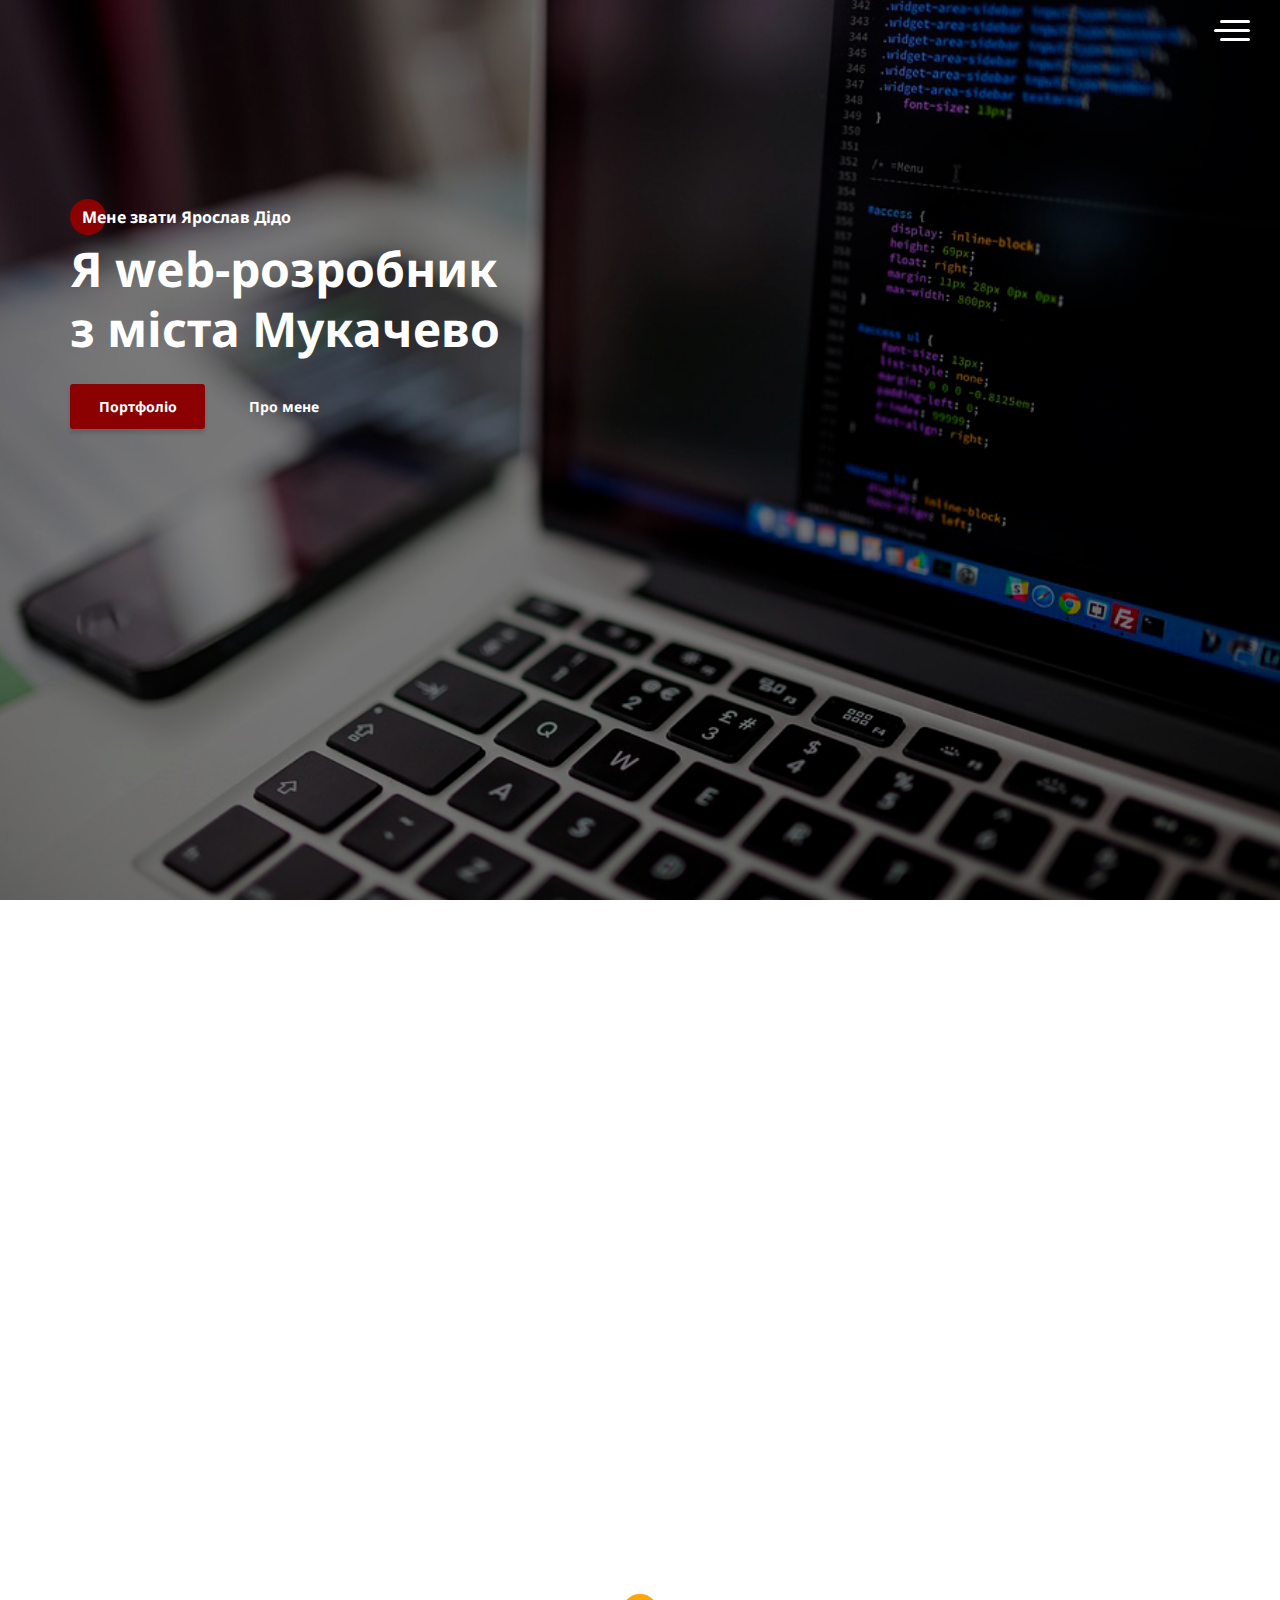
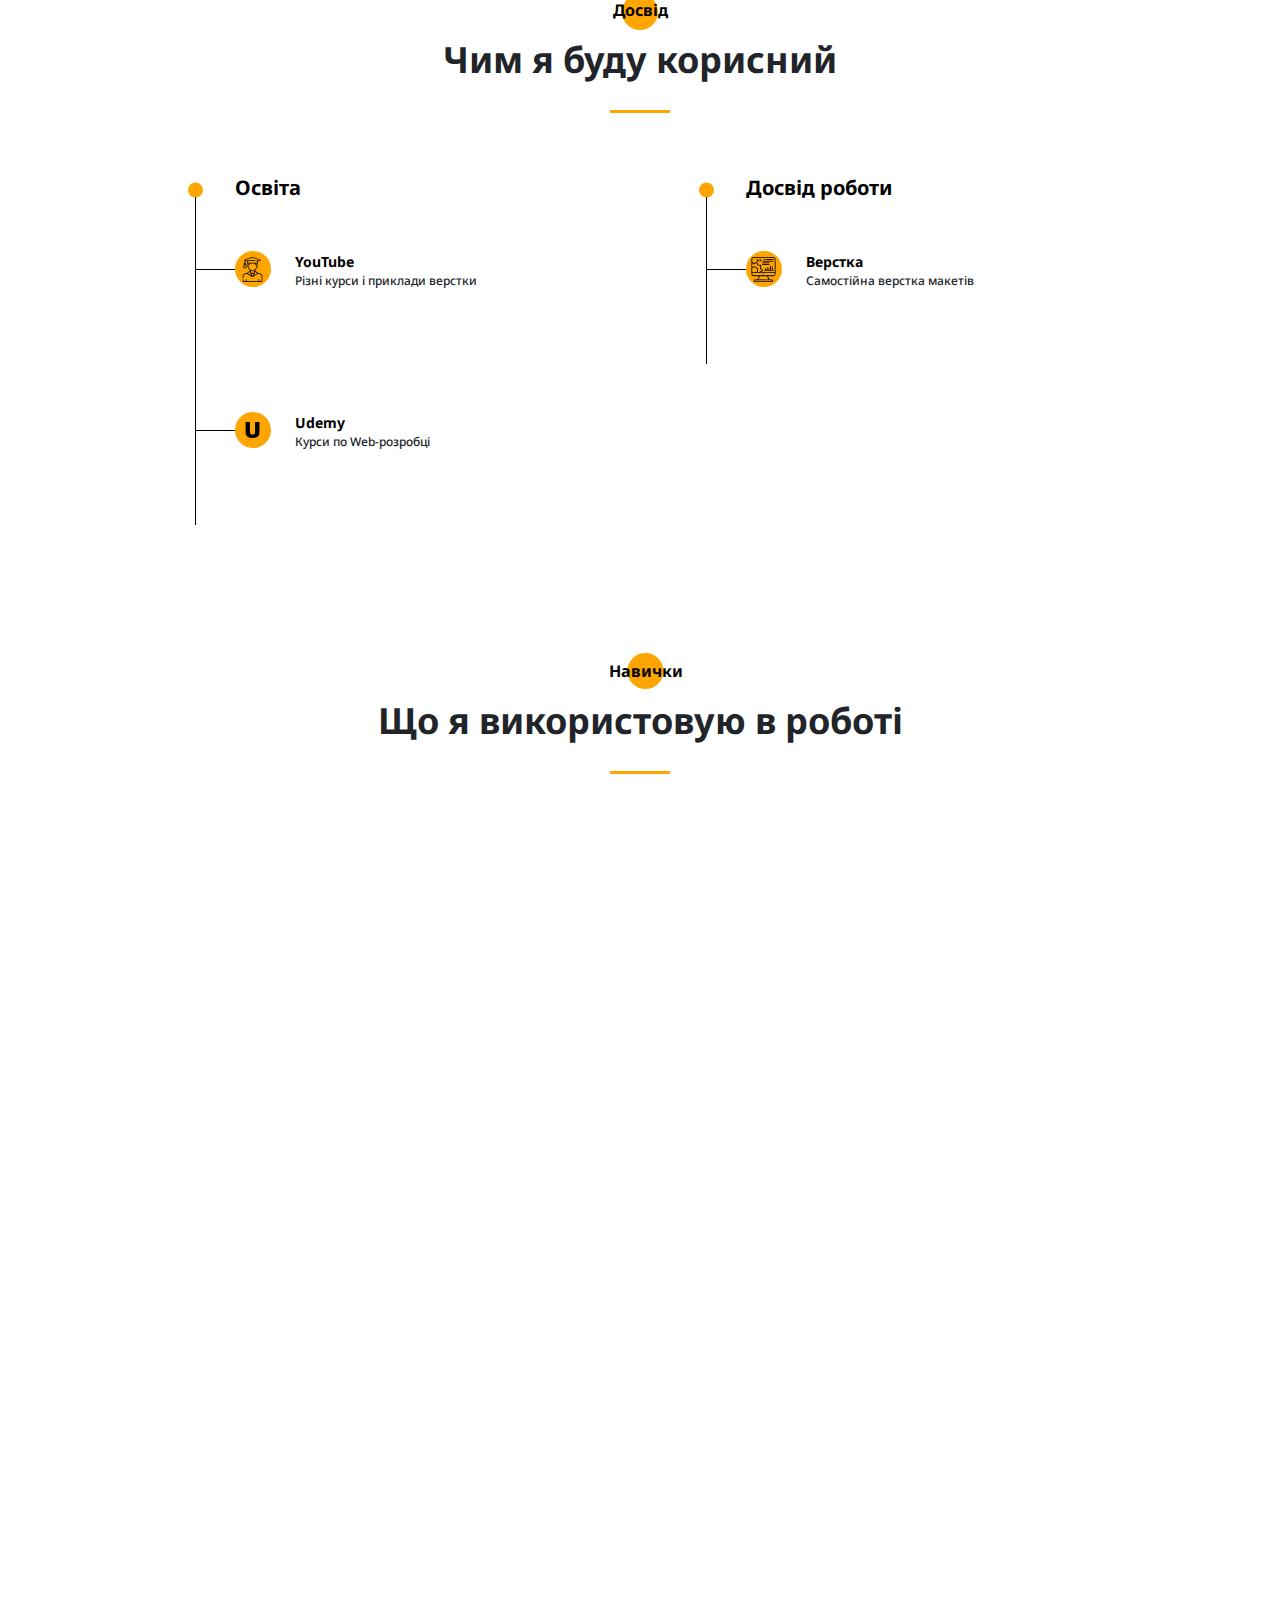
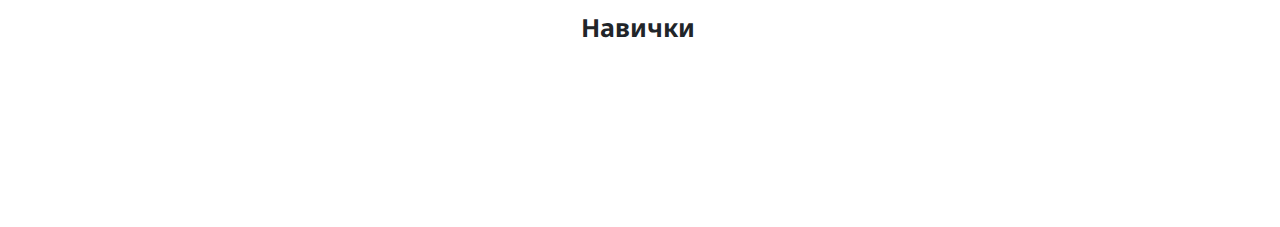
<file: index.html>
<!DOCTYPE html><html lang="ua"><head><meta charset="UTF-8"><meta name="viewport" content="width=device-width,initial-scale=1"><meta http-equiv="X-UA-Compatible" content="ie=edge"><title>Portfolio</title><link rel="stylesheet" href="css/style.min.css"></head><body><aside class="sidepanel"><a href="https://www.instagram.com/yarick_did/" target="_blank" class="sidepanel__link"><img src="icons/top/inst.svg" alt="instagram"> </a><a href="https://github.com/yaroslav-dido" target="_blank" class="sidepanel__link"><img src="icons/top/github.svg" alt="github"></a><div class="sidepanel__divider"></div><div class="sidepanel__text"><span>Соціальні мережі</span></div></aside><div class="menu"><div class="menu__block"><img src="icons/top/close-menu.svg" alt="close" class="menu__block-close"><nav class="nav"><ul class="menu__list"><li class="menu__item"><a href="#about" class="menu__link">Про мене</a></li><li class="menu__item"><a href="#resume" class="menu__link">Мій досвід</a></li><li class="menu__item"><a href="#" class="menu__link">Мої навички</a></li><li class="menu__item"><a href="#" class="menu__link">Мої роботи</a></li><li class="menu__item"><a href="#" class="menu__link">Прайс-лист</a></li><li class="menu__item"><a href="#" class="menu__link">Контакти</a></li></ul></nav><div class="menu__socials"><a href="https://github.com/yaroslav-dido"><img src="icons/top/github-menu.svg" alt="github"></a><a href="https://www.instagram.com/yarick_did/"><img src="icons/top/inst-menu.svg" alt="instagram"></a></div></div><div class="menu__overlay"></div></div><section class="promo"><div class="hamburger"><span class="hamburger-line"></span> <span class="long"></span> <span class="hamburger-line"></span></div><div class="container"><div class="title title__fz16">Мене звати Ярослав Дідо</div><h1 class="title title_fz48 promo__title">Я web-розробник<br>з міста Мукачево</h1><div class="promo__btns"><a href="#portfolio" class="promo__link btn">Портфоліо</a> <a href="#" class="promo__link">Про мене</a></div></div></section><section id="about" class="about"><div class="container need-styles"><div class="about__wrapper"><img src="img/my-pictures/first-picture.jpg" alt="my-photo" class="about__photo animate__animated animate__fadeInUp wow" data-wow-duration="1s" data-wow-delay="0.4s"><div class="about__descr animate__animated animate__fadeInUp wow" data-wow-duration="1s" data-wow-delay="0.7s"><h2 class="title title__fz16 about__subt">Про мене</h2><div class="title title_fz36 about__title">Мене звати Ярослав</div><div class="divider"></div><p class="about__more">Мені 13 років, народився я в місті Мукачево, зараз проживаю тут. В 13 років я почав захоплюватися IT, і, вирішив почати вчитися на веб-розработчика. Я купляв багато курсів, багато вчився, і зараз вмію верстати сайти. Я знаю поки-що тільки HTML & CSS, але скоро почну вивчати java script & redux. Я багато практикуюся, і вже дуже хочу почати заробляти на цьому гроші.</p></div><div class="about__skill animate__animated animate__fadeInUp wow" data-wow-duration="1s" data-wow-delay="0.9s"><div class="icon_round"><img src="icons/about-me/laptop.svg" alt="laptop" class="icon"></div><div><div class="title title_fz14">Web-розробка</div><div class="about__skill-text">Веб-розробка є процесом програмування веб-проектів і додатків. Це дизайн та верстання сторінок, робота з клієнтською та серверною частиною, конфігурація серверів.</div></div></div></div></div></section><section id="resume" class="resume"><div class="container"><h2 class="title title__fz16 resume__title">Досвід</h2><div class="title title_fz36 resume__subtitle">Чим я буду корисний</div><div class="divider"></div><div class="resume__wrapper"><div><div class="resume__column"><h3 class="title title_fz20 resume__column-title">Освіта</h3><ul><li><div class="resume__item"><div class="resume__item-head"><div class="resume__item-icon"><img src="icons/skills/University.svg" alt="courses" class="icon"></div><h4 class="title title_fz14">YouTube</h4><div class="resume__item-where">Різні курси і приклади верстки</div></div><div class="resume__item-body animate__animated animate__fadeInUp wow" data-wow-duration="1s" data-wow-delay="0.2s">Я дивився і дивлюся багато різних прикладів верстки й фіч, за допомогою яких, можу застосувати багато способів верстки.</div></div></li></ul></div><div class="resume__column"><ul><li><div class="resume__item"><div class="resume__item-head"><div class="resume__item-icon"><img src="icons/skills/udemy.png" alt="udemy" class="icon udemy"></div><h4 class="title title_fz14">Udemy</h4><div class="resume__item-where">Курси по Web-розробці</div></div><div class="resume__item-body animate__animated animate__fadeInUp wow" data-wow-duration="1s" data-wow-delay="0.6s">Я пройшов курс який називається <span>“Веб-розробка з нуля до результату”.</span> Та зараз прохожу курс по <span>java script & redux.</span></div></div></li></ul></div></div><div class="resume__column"><h3 class="title title_fz20 resume__column-title">Досвід роботи</h3><ul><li><div class="resume__item"><div class="resume__item-head"><div class="resume__item-icon"><img src="icons/skills/Developer.svg" alt="courses" class="icon"></div><div><h4 class="title title_fz14">Верстка</h4><div class="resume__item-where">Самостійна верстка макетів</div></div></div><div class="resume__item-body animate__animated animate__fadeInUp wow" data-wow-duration="1s" data-wow-delay="0.4s">Я верстав самостійно декілька робіт які показані ниже. В них я використовував й <span>java script.</span></div></div></li></ul></div></div></div></section><section class="skills"><div class="container"><h2 class="title title__fz16 skills__title">Навички</h2><div class="title title_fz36 skills__subtitle">Що я використовую в роботі</div><div class="divider"></div><div class="skills__wrapper"><div class="skills__wrapper-item animate__animated animate__fadeInUp wow" data-wow-duration="1s" data-wow-delay="0.2s"><img src="icons/skills-lang/html5.svg" alt="html5"><div class="skills-name">HTML5</div><div class="skills-about">Саме він створює каркас вашого сайту або програми, а п'ята версія дозволить мені створювати більш SEO-оптимізовану структуру вашого продукту</div></div><div class="skills__wrapper-item animate__animated animate__fadeInUp wow" data-wow-duration="1s" data-wow-delay="0.3s"><img src="icons/skills-lang/css3.svg" alt="css3"><div class="skills-name">CSS3</div><div class="skills-about">Ця мова стилів дозволяє мені створювати абсолютно будь-який зовнішній вигляд вашого сайту або програми. Все обмежується лише вашою фантазією!</div></div><div class="skills__wrapper-item animate__animated animate__fadeInUp wow" data-wow-duration="1s" data-wow-delay="0.4s"><img src="icons/skills-lang/JS.svg" alt="js"><div class="skills-name">Java Script</div><div class="skills-about">Ця мова програмування дозволяє оживити все, що завгодно: слайдери, вікна, підказки, вкладки отримання даних від сервера та багато іншого</div></div><div class="skills__wrapper-item animate__animated animate__fadeInUp wow" data-wow-duration="1s" data-wow-delay="0.5s"><img src="icons/skills-lang/Jquery.svg" alt="jquery" class="jquery"><div class="skills-name jquery-name">Jquery</div><div class="skills-about">Бібліотека Jquery дозволить прискорити розробку. Без необхідності інтегрувати в проект ми її не будемо, але звичка робот з нею присутня</div></div><div class="skills__wrapper-item animate__animated animate__fadeInUp wow" data-wow-duration="1s" data-wow-delay="0.6s"><img src="icons/skills-lang/React.svg" alt="react"><div class="skills-name">React</div><div class="skills-about">Ця бібліотека дозволяє створювати web-додатки. Ми можемо створити максимально інтерактивний продукт саме під ваші цілі</div></div><div class="skills__wrapper-item animate__animated animate__fadeInUp wow" data-wow-duration="1s" data-wow-delay="0.7s"><img src="icons/skills-lang/Node.js.svg" alt="node.js"><div class="skills-name">Node.js</div><div class="skills-about">Ця платформа дозволяє створювати бекенд для вашого продукту - "мізки", які виконуватимуть дії, які користувач не бачить</div></div></div></div></section><section class="scales"><div class="container"><div class="scales_wrapper"><div><div class="scales_item animate__animated animate__fadeInUp wow" data-wow-duration="1s" data-wow-delay="0.2s"><div class="scales_item-head"><div class="title title_fz14 scales_item-title">Розробка сайтів</div><div class="procents">100%</div></div><div class="scales_scale"><div></div></div></div><div class="scales_item scales_item-mt30 animate__animated animate__fadeInUp wow" data-wow-duration="1s" data-wow-delay="0.5s"><div class="scales_item-head"><div class="title title_fz14 scales_item-title">Креативність</div><div class="procents">75%</div></div><div class="scales_scale"><div></div></div></div></div><h1 class="title title_fz25">Навички</h1><div><div class="scales_item animate__animated animate__fadeInUp wow" data-wow-duration="1s" data-wow-delay="0.8s"><div class="scales_item-head"><div class="title title_fz14 scales_item-title">Робота з данними</div><div class="procents">90%</div></div><div class="scales_scale"><div></div></div></div><div class="scales_item scales_item-mt30 animate__animated animate__fadeInUp wow" data-wow-duration="1s" data-wow-delay="1s"><div class="scales_item-head"><div class="title title_fz14 scales_item-title">Soft skills</div><div class="procents">95%</div></div><div class="scales_scale"><div></div></div></div></div></div></div></section><!-- <section id="portfolio" class="portfolio">
    <div class="container">
        <h2 class="title title__fz16 portfolio__title">Портфоліо</h2>
        <div class="title title_fz36 portfolio__subtitle">
            Мої роботи
        </div>
        <div class="divider"></div>
        <div class="portfolio_wrapper">
            <a href="#" class="portfolio__item">
                <img src="img/my-projects/ubers.jpg" alt="uber">
            </a>
            <a href="#" class="portfolio__item">
                <img src="img/my-projects/pulse.jpg" alt="pulse">
            </a>
            <a href="#" class="portfolio__item ">
                <img src="img/my-projects/bread.jpg" alt="bread" >
            </a>
            <a href="#" class="portfolio__item long">
                <img src="img/my-projects/plans.jpg" alt="plans">
            </a>
            <a href="#" class="portfolio__item">
                <img src="img/my-projects/ipad.jpg" alt="ipad">
            </a>
            <a href="#" class="portfolio__item wide">
                <img src="img/my-projects/mac.jpg" alt="macbook">
            </a>




        </div>
    </div>
</section> --><!-- <section class="price-list">
    <div class="container">
        <h2 class="title title_fz16 price-list_title">
            Прайс-лист
        </h2>
        <div class="divider">
            
        </div>
        <div class="price-list_wrapper">
            <div class="price-list_item">
                
                <div class="price-list_item-head">
                <div class="title title_fz14 price-list_item-title">
                    Landing-page
                </div>
                <div class="price-list_price">Від 30$</div>
            </div>
            <div class="price-list_subt">
                Односторінковий сайт для презентації послуг/товарів/...
            </div>
        
            </div>
            
            <div class="price-list_item">
                
                <div class="price-list_item-head">
                <div class="title title_fz14 price-list_item-title">
                    Web-додаток
                </div>
                <div class="price-list_price">Від 60$</div>
            </div>
            <div class="price-list_subt">
                Додаток в сайті
            </div>
        
            </div>
            <div class="price-list_item">
                
                <div class="price-list_item-head">
                <div class="title title_fz14 price-list_item-title">
                    Корпоративний сайт
                </div>
                <div class="price-list_price">Від 50$</div>
            </div>
            <div class="price-list_subt">
                Сайт для вашого бізнесу або компанії
            </div>
        
            </div>
            <div class="price-list_item">
                
                <div class="price-list_item-head">
                <div class="title title_fz14 price-list_item-title">
                    Інтернет-магазин
                </div>
                <div class="price-list_price">Від 70$</div>
            </div>
            <div class="price-list_subt">
                Інструмент для вашого продажу в мережі
            </div>
        
            </div>
        </div>
    </div>
</section> --><!-- <footer class="footer">
    <div class="container">
        <div class="footer_wrapper">
            <div class="picture">
                <img src="img/my-pictures/second-picture.jpg" alt="my-picture">
            </div>
            <div>

                <h2 class="title title_fz16 footer_title">
                    Контакти
                </h2>
                <div class="title title_fz36">
                    Зв’яжіться зімною
                </div>
                <div class="divider"></div>
               
                    <div class="footer_socials-text">
                    Будь-яким зручним для вас способом:
                </div>
                <div class="footer-icons">
                    <a href="#"><img src="icons/footer/telegram.svg" alt="telegram"></a>
                    <a href="#"><img src="icons/footer/inst.svg" alt="instagram"></a>
                </div>
                <div class="footer_contacts-text">
                    Або залиште ваші дані і я сам вам напишу:
                </div>

            
                <form action="#" class="footer_form">
                    <div class="footer_input">
                        <input required name="name" id="name" type="text" >
                        <label for="name">Ваше ім'я</label>
                    </div>
                    <div class="footer_input">
                        <input required name="email" id="email" type="email" >
                        <label for="email">Ваша пошта</label>
                    </div>
                    <div class="footer_text-area">
                        <textarea name="text" id="comment"></textarea>
                        <label for="comment">Ваше повідомлення</label>
                    </div>
                    <div class="footer_privacy">
                    <button class="btn">
                        Відправити повідомлення
                    </button>
                    <div class="privacy">
                        <input required type="checkbox">
                        <span>Я погоджуюся з <a href="/policy.html">політикою кондифіціальності</a></span>
                    </div>
                </div>
                </form>
          

            </div>
        </div>
    </div>
</footer> --><script src="js/script.js"></script><script src="js/wow.min.js"></script><script>new WOW().init();</script></body></html>
</file>
<file: css/style.min.css>
/*!
 * Bootstrap Reboot v4.3.1 (https://getbootstrap.com/)
 * Copyright 2011-2019 The Bootstrap Authors
 * Copyright 2011-2019 Twitter, Inc.
 * Licensed under MIT (https://github.com/twbs/bootstrap/blob/master/LICENSE)
 * Forked from Normalize.css, licensed MIT (https://github.com/necolas/normalize.css/blob/master/LICENSE.md)
 */@import url(https://fonts.googleapis.com/css2?family=Noto+Sans:wght@500;700&display=swap);*,::after,::before{box-sizing:border-box}html{font-family:sans-serif;line-height:1.15;-webkit-text-size-adjust:100%;-webkit-tap-highlight-color:transparent}article,aside,figcaption,figure,footer,header,hgroup,main,nav,section{display:block}body{margin:0;font-family:-apple-system,BlinkMacSystemFont,"Segoe UI",Roboto,"Helvetica Neue",Arial,"Noto Sans",sans-serif,"Apple Color Emoji","Segoe UI Emoji","Segoe UI Symbol","Noto Color Emoji";font-size:1rem;font-weight:400;line-height:1.5;color:#212529;text-align:left;background-color:#fff}[tabindex="-1"]:focus{outline:0!important}hr{box-sizing:content-box;height:0;overflow:visible}h1,h2,h3,h4,h5,h6{margin-top:0;margin-bottom:.5rem}p{margin-top:0;margin-bottom:1rem}abbr[data-original-title],abbr[title]{text-decoration:underline;-webkit-text-decoration:underline dotted;text-decoration:underline dotted;cursor:help;border-bottom:0;-webkit-text-decoration-skip-ink:none;text-decoration-skip-ink:none}address{margin-bottom:1rem;font-style:normal;line-height:inherit}dl,ol,ul{margin-top:0;margin-bottom:1rem}ol ol,ol ul,ul ol,ul ul{margin-bottom:0}dt{font-weight:700}dd{margin-bottom:.5rem;margin-left:0}blockquote{margin:0 0 1rem}b,strong{font-weight:bolder}small{font-size:80%}sub,sup{position:relative;font-size:75%;line-height:0;vertical-align:baseline}sub{bottom:-.25em}sup{top:-.5em}a{color:#007bff;text-decoration:none;background-color:transparent}a:hover{color:#0056b3;text-decoration:underline}a:not([href]):not([tabindex]){color:inherit;text-decoration:none}a:not([href]):not([tabindex]):focus,a:not([href]):not([tabindex]):hover{color:inherit;text-decoration:none}a:not([href]):not([tabindex]):focus{outline:0}code,kbd,pre,samp{font-family:SFMono-Regular,Menlo,Monaco,Consolas,"Liberation Mono","Courier New",monospace;font-size:1em}pre{margin-top:0;margin-bottom:1rem;overflow:auto}figure{margin:0 0 1rem}img{vertical-align:middle;border-style:none}svg{overflow:hidden;vertical-align:middle}table{border-collapse:collapse}caption{padding-top:.75rem;padding-bottom:.75rem;color:#6c757d;text-align:left;caption-side:bottom}th{text-align:inherit}label{display:inline-block;margin-bottom:.5rem}button{border-radius:0}button:focus{outline:1px dotted;outline:5px auto -webkit-focus-ring-color}button,input,optgroup,select,textarea{margin:0;font-family:inherit;font-size:inherit;line-height:inherit}button,input{overflow:visible}button,select{text-transform:none}select{word-wrap:normal}[type=button],[type=reset],[type=submit],button{-webkit-appearance:button}[type=button]:not(:disabled),[type=reset]:not(:disabled),[type=submit]:not(:disabled),button:not(:disabled){cursor:pointer}[type=button]::-moz-focus-inner,[type=reset]::-moz-focus-inner,[type=submit]::-moz-focus-inner,button::-moz-focus-inner{padding:0;border-style:none}input[type=checkbox],input[type=radio]{box-sizing:border-box;padding:0}input[type=date],input[type=datetime-local],input[type=month],input[type=time]{-webkit-appearance:listbox}textarea{overflow:auto;resize:vertical}fieldset{min-width:0;padding:0;margin:0;border:0}legend{display:block;width:100%;max-width:100%;padding:0;margin-bottom:.5rem;font-size:1.5rem;line-height:inherit;color:inherit;white-space:normal}progress{vertical-align:baseline}[type=number]::-webkit-inner-spin-button,[type=number]::-webkit-outer-spin-button{height:auto}[type=search]{outline-offset:-2px;-webkit-appearance:none}[type=search]::-webkit-search-decoration{-webkit-appearance:none}::-webkit-file-upload-button{font:inherit;-webkit-appearance:button}output{display:inline-block}summary{display:list-item;cursor:pointer}template{display:none}[hidden]{display:none!important}/*!
 * animate.css - https://animate.style/
 * Version - 4.1.1
 * Licensed under the Hippocratic License 2.1 - http://firstdonoharm.dev
 *
 * Copyright (c) 2022 Animate.css
 */:root{--animate-duration:1s;--animate-delay:1s;--animate-repeat:1}.animate__animated{-webkit-animation-duration:1s;animation-duration:1s;-webkit-animation-duration:var(--animate-duration);animation-duration:var(--animate-duration);-webkit-animation-fill-mode:both;animation-fill-mode:both}.animate__animated.animate__infinite{-webkit-animation-iteration-count:infinite;animation-iteration-count:infinite}.animate__animated.animate__repeat-1{-webkit-animation-iteration-count:1;animation-iteration-count:1;-webkit-animation-iteration-count:var(--animate-repeat);animation-iteration-count:var(--animate-repeat)}.animate__animated.animate__repeat-2{-webkit-animation-iteration-count:calc(1 * 2);animation-iteration-count:calc(1 * 2);-webkit-animation-iteration-count:calc(var(--animate-repeat) * 2);animation-iteration-count:calc(var(--animate-repeat) * 2)}.animate__animated.animate__repeat-3{-webkit-animation-iteration-count:calc(1 * 3);animation-iteration-count:calc(1 * 3);-webkit-animation-iteration-count:calc(var(--animate-repeat) * 3);animation-iteration-count:calc(var(--animate-repeat) * 3)}.animate__animated.animate__delay-1s{-webkit-animation-delay:1s;animation-delay:1s;-webkit-animation-delay:var(--animate-delay);animation-delay:var(--animate-delay)}.animate__animated.animate__delay-2s{-webkit-animation-delay:calc(1s * 2);animation-delay:calc(1s * 2);-webkit-animation-delay:calc(var(--animate-delay) * 2);animation-delay:calc(var(--animate-delay) * 2)}.animate__animated.animate__delay-3s{-webkit-animation-delay:calc(1s * 3);animation-delay:calc(1s * 3);-webkit-animation-delay:calc(var(--animate-delay) * 3);animation-delay:calc(var(--animate-delay) * 3)}.animate__animated.animate__delay-4s{-webkit-animation-delay:calc(1s * 4);animation-delay:calc(1s * 4);-webkit-animation-delay:calc(var(--animate-delay) * 4);animation-delay:calc(var(--animate-delay) * 4)}.animate__animated.animate__delay-5s{-webkit-animation-delay:calc(1s * 5);animation-delay:calc(1s * 5);-webkit-animation-delay:calc(var(--animate-delay) * 5);animation-delay:calc(var(--animate-delay) * 5)}.animate__animated.animate__faster{-webkit-animation-duration:calc(1s / 2);animation-duration:calc(1s / 2);-webkit-animation-duration:calc(var(--animate-duration)/ 2);animation-duration:calc(var(--animate-duration)/ 2)}.animate__animated.animate__fast{-webkit-animation-duration:calc(1s * .8);animation-duration:calc(1s * .8);-webkit-animation-duration:calc(var(--animate-duration) * .8);animation-duration:calc(var(--animate-duration) * .8)}.animate__animated.animate__slow{-webkit-animation-duration:calc(1s * 2);animation-duration:calc(1s * 2);-webkit-animation-duration:calc(var(--animate-duration) * 2);animation-duration:calc(var(--animate-duration) * 2)}.animate__animated.animate__slower{-webkit-animation-duration:calc(1s * 3);animation-duration:calc(1s * 3);-webkit-animation-duration:calc(var(--animate-duration) * 3);animation-duration:calc(var(--animate-duration) * 3)}@media print,(prefers-reduced-motion:reduce){.animate__animated{-webkit-animation-duration:1ms!important;animation-duration:1ms!important;transition-duration:1ms!important;-webkit-animation-iteration-count:1!important;animation-iteration-count:1!important}.animate__animated[class*=Out]{opacity:0}}@-webkit-keyframes bounceInUp{60%,75%,90%,from,to{-webkit-animation-timing-function:cubic-bezier(.215,.61,.355,1);animation-timing-function:cubic-bezier(.215,.61,.355,1)}from{opacity:0;transform:translate3d(0,3000px,0) scaleY(5)}60%{opacity:1;transform:translate3d(0,-20px,0) scaleY(.9)}75%{transform:translate3d(0,10px,0) scaleY(.95)}90%{transform:translate3d(0,-5px,0) scaleY(.985)}to{transform:translate3d(0,0,0)}}@keyframes bounceInUp{60%,75%,90%,from,to{-webkit-animation-timing-function:cubic-bezier(.215,.61,.355,1);animation-timing-function:cubic-bezier(.215,.61,.355,1)}from{opacity:0;transform:translate3d(0,3000px,0) scaleY(5)}60%{opacity:1;transform:translate3d(0,-20px,0) scaleY(.9)}75%{transform:translate3d(0,10px,0) scaleY(.95)}90%{transform:translate3d(0,-5px,0) scaleY(.985)}to{transform:translate3d(0,0,0)}}.animate__bounceInUp{-webkit-animation-name:bounceInUp;animation-name:bounceInUp}@-webkit-keyframes fadeInUp{from{opacity:0;transform:translate3d(0,100%,0)}to{opacity:1;transform:translate3d(0,0,0)}}@keyframes fadeInUp{from{opacity:0;transform:translate3d(0,100%,0)}to{opacity:1;transform:translate3d(0,0,0)}}.animate__fadeInUp{-webkit-animation-name:fadeInUp;animation-name:fadeInUp}*{font-family:'Noto Sans',sans-serif;margin:0;padding:0}.container{max-width:1140px;margin:0 auto}.divider{width:60px;height:3px;background:#ffa501}hr{padding:0;margin:0;background-color:#fff}.title__fz16{font-weight:700;font-size:16px;color:#fff;position:relative;z-index:2;padding-left:12px}.title__fz16:before{content:'';position:absolute;height:36px;width:36px;border-radius:100%;background-color:#8b0000;z-index:-1;left:0;top:-25%}.title_fz20{font-weight:700;font-size:20px;line-height:30px;color:#000}.title_fz48{font-weight:700;font-size:48px;line-height:60px;color:#fff}.title_fz36{font-weight:700;font-size:36px;line-height:60px}.title_fz25{font-weight:700;font-size:25px}.title_fz14{padding:0;margin:0;font-weight:Bold;font-size:14px;color:#000}.promo{min-height:100vh;position:relative;background:url(../img/bg/main-bg.jpg) center center/cover no-repeat;padding:205px 0 0 0}.promo__title{font-weight:700;font-size:48px;line-height:60px;color:#fff;margin-top:10px}.promo__btns{margin-top:25px;display:flex;align-items:center}.promo__btns .btn{width:135px;height:45px;background:#8b0000;box-shadow:0 4px 4px rgba(0,0,0,.15);margin-right:44px;display:flex;align-items:center;justify-content:center;border-radius:3px}.promo__link{font-weight:700;font-size:14px;line-height:21px;color:#fff}.promo__link:hover{text-decoration:none;color:#fff}.promo .hamburger{cursor:pointer;position:absolute;top:20px;right:30px;height:21px;display:flex;flex-direction:column;justify-content:space-between;align-items:flex-end}.promo .hamburger-line{display:block;width:30px;height:3px;background-color:#fff;border-radius:10px}.promo .hamburger-line:first-child{margin-top:0}.promo .hamburger span.long{display:block;width:36px;height:3px;background-color:#fff;border-radius:3px}.sidepanel{position:absolute;position:fixed;top:215px;left:35px;z-index:3;display:flex;flex-direction:column;justify-content:space-between;align-items:center;height:340px}.sidepanel__link{width:20px;height:20px}.sidepanel__divider{width:2px;height:70px;background-color:#fff}.sidepanel__text{height:150px;width:25px;color:#fff;font-weight:700;font-size:16px;line-height:24px}.sidepanel__text span{display:block;transform:rotate(-90deg) translate(-35%,-285%);width:160px}.menu{position:fixed;top:0;left:-100%;width:100%;height:100vh;z-index:10;visibility:hidden;opacity:0;transition:.6s all}.menu.active{left:0;visibility:visible;opacity:1}.menu__block{width:345px;background-color:#8b0000;height:100%;position:relative;padding-top:140px;z-index:11}.menu__block-close{width:30px;height:30px;position:absolute;top:25px;right:25px;cursor:pointer;transition:all .6s}.menu__list{position:absolute;left:90px;list-style-type:none}.menu__item{margin-top:15px;position:relative;transition:all .6s}.menu__link{font-weight:500;font-size:24px;line-height:36px;color:#fff;text-transform:uppercase}.menu__link:hover{color:#fff;text-decoration:none}.menu__link:before{content:'';position:absolute;width:15px;height:15px;border:1px solid #fff;border-radius:100%;top:10px;left:-35px;transition:all .6s}.menu__link:hover:before{background-color:#fff}.menu__link:after{content:'';position:absolute;left:0;top:110%;width:0;height:1.5px;background-color:#fff}.menu__link:hover:after{width:50px}.menu__link:after{transition:width .6s}.menu__socials{position:absolute;bottom:50px;left:50%;transform:translateX(-60%);width:55px;display:flex;justify-content:space-between}.menu__overlay{position:fixed;top:0;left:0;width:100%;height:100%;background-color:#000;z-index:8;opacity:.5}.about{min-height:570px;padding-top:50px;padding-left:75px;padding:50px 0 60px 75px}.about__wrapper{display:grid;grid-template-columns:396px 570px;grid-template-rows:minmax(245px,auto) minmax(255px,auto);-moz-column-gap:60px;column-gap:60px;row-gap:20px}.about__photo{grid-row:1/3;width:100%;height:100%;-o-object-fit:cover;object-fit:cover}.about__subt{color:#000;margin-top:6px}.about__subt:before{content:'';position:absolute;height:36px;width:36px;border-radius:100%;background-color:#ffa501;z-index:-1;left:0;top:-25%}.about__title{display:inline;position:relative}.about__more{font-weight:500;font-size:14px;line-height:21px;margin-top:20px}.about__skill{width:273px;display:grid;grid-template-columns:36px 210px;-moz-column-gap:25px;column-gap:25px}.about__skill .icon_round{background-color:#ffa501;width:37px;height:37px;border-radius:100%;display:flex;align-items:center;justify-content:center}.about__skill .icon{height:25px;width:25px;max-width:100%}.about__skill-text{font-weight:500;font-size:12px;line-height:18px;margin-top:10px}.resume{padding-top:60px}.resume__title{text-align:center;position:relative;color:#000;padding-left:0}.resume__title:before{content:'';position:absolute;height:36px;width:36px;border-radius:100%;background-color:#ffa501;z-index:-1;left:0;top:-25%}.resume__title:before{top:-15%;left:50%;transform:translateX(-50%)}.resume__subtitle{text-align:center}.resume .divider{margin:0 auto;margin-top:20px}.resume__wrapper{padding:60px 65px 0 60px;display:grid;grid-template-columns:repeat(2,375px);row-gap:28px;-moz-column-gap:136px;column-gap:136px;grid-auto-flow:column;justify-content:center}.resume__column-title{position:relative;padding-left:40px}.resume__column-title:before{position:absolute;content:'';width:15px;height:15px;background-color:#ffa501;border-radius:100%;top:55%;transform:translateY(-50%);left:-7px}.resume__column ul{list-style-type:none}.resume__column ul li{position:relative}.resume__column ul li:after{content:'';position:absolute;width:1px;height:115%;background-color:#000;top:-14px}.resume__item{display:grid;grid-template-columns:375px;grid-template-rows:40px 65px;align-content:space-between;padding-top:40px}.resume__item-where{font-weight:500;font-size:12px;line-height:18px}.resume__item-body{font-weight:500;font-size:12px;line-height:18px}.resume__item-head{padding-left:100px;position:relative}.resume__item-head span{font-weight:900}.resume__item-body{padding-left:40px;margin-top:12px}.resume__item-body span{font-weight:900}.resume__item-icon{background-color:#ffa501;width:36px;height:36px;border-radius:100%;display:flex;align-items:center;justify-content:center;position:relative;position:absolute;left:40px}.resume__item-icon:before{content:'';position:absolute;width:40px;height:1px;left:-40px;background-color:#000}.resume__item-icon .icon{max-width:100%}.resume__item-icon .udemy{width:17px;height:16px}.skills{padding-top:126px}.skills__title{text-align:center;position:relative;color:#000}.skills__title:before{content:'';position:absolute;height:36px;width:36px;border-radius:100%;background-color:#ffa501;z-index:-1;left:0;top:-25%}.skills__title:before{position:absolute;left:50%;transform:translateX(-35%)}.skills__subtitle{text-align:center}.skills .divider{margin:0 auto;margin-top:20px}.skills__wrapper{display:grid;grid-template-columns:repeat(4,1fr);grid-template-rows:minmax(270px,auto) minmax(270px,auto);row-gap:13px;-moz-column-gap:13px;column-gap:13px;margin-top:90px}.skills__wrapper-item{border:2px solid grey;padding:30px 30px 30px 30px}.skills__wrapper-item img{max-width:100%}.skills__wrapper-item .jquery{margin-top:13px}.skills-name{font-weight:700;font-size:14px;line-height:21px;margin-top:20px}.skills-about{font-weight:500;font-size:12px;line-height:18px;margin-top:15px}.skills .jquery-name{margin-top:45px}.scales{padding:120px 0 120px 0}.scales_wrapper{display:grid;grid-template-columns:330px 118px 330px;align-items:center;justify-content:space-between}.scales_item-head{display:flex;align-items:center;justify-content:space-between}.scales_item-title{padding-left:12px;position:relative}.scales_item-title:before{content:'';position:absolute;height:36px;width:36px;border-radius:100%;background-color:#ffa501;z-index:-1;left:0;top:-25%}.scales_item-mt30{margin-top:30px}.scales_item .procents{font-weight:500;font-size:14px}.scales_scale{width:100%;height:14px;background:#e8e4de;border-radius:8px;margin-top:25px}.scales_scale div{display:block;height:100%;background-color:#ffa501;border-radius:8px}.portfolio .divider{margin:0 auto;margin-top:20px}.portfolio__title{text-align:center;position:relative;color:#000;padding-left:0}.portfolio__title:before{content:'';position:absolute;height:36px;width:36px;border-radius:100%;background-color:#ffa501;z-index:-1;left:0;top:-25%}.portfolio__title:before{top:-15%;left:50%;transform:translateX(-50%)}.portfolio__subtitle{text-align:center}.portfolio_wrapper{margin-top:60px;display:grid;grid-template-columns:repeat(4,280px);grid-template-rows:repeat(2,280px);gap:5px;justify-content:center}.portfolio .long{grid-row:1/3;grid-column:4/5}.portfolio .wide{grid-row:2/3;grid-column:2/4}.portfolio__item{transition:all .5s}.portfolio__item img{width:100%;height:100%;-o-object-fit:cover;object-fit:cover}.portfolio__item:hover{transform:scale(1.05);-webkit-filter:brightness(1.1);filter:brightness(1.1)}.price-list{padding:66px 0 150px 0}.price-list_item-head{display:flex;align-items:center;justify-content:space-between}.price-list_item-title{position:relative}.price-list_item-title:before{content:'';position:absolute;width:15px;height:15px;background:#ffa501;top:4px;border-radius:100%;left:-25px}.price-list_subt{font-weight:500;font-size:12px;margin-top:5px}.price-list_price{font-weight:700;font-size:14px}.price-list_wrapper{display:grid;grid-template-columns:repeat(2,minmax(360px,auto));grid-template-rows:repeat(2,minmax(62px,auto));justify-content:space-between;row-gap:18px;margin-top:60px;padding:0 80px 0 80px}.price-list_title{text-align:center;position:relative}.price-list_title:before{content:'';position:absolute;height:36px;width:36px;border-radius:100%;background-color:#ffa501;z-index:-1;left:0;top:-25%}.price-list_title:before{left:50%;top:0;transform:translateX(-50%)}.price-list .divider{margin:0 auto;margin-top:30px}.footer{padding-bottom:90px}.footer_wrapper{display:grid;grid-template-columns:400px 585px;-moz-column-gap:10px;column-gap:10px;padding:0 52px 0 35px}.footer .picture{width:100%;height:100%;-o-object-fit:cover;object-fit:cover}.footer_title{position:relative;padding-left:12px}.footer_title:before{content:'';position:absolute;height:36px;width:36px;border-radius:100%;background-color:#ffa501;z-index:-1;left:0;top:-25%}.footer_title:before{top:0}.footer_contacts-text,.footer_socials-text{font-weight:700;font-size:14px;margin-top:20px}.footer-icons{margin-top:15px}.footer-icons img{max-width:30px;max-height:30px;margin-right:15px}.footer_form{margin-top:20px;display:grid;grid-template-columns:repeat(2,280px);grid-template-rows:45px 190px 45px;-moz-column-gap:25px;column-gap:25px;row-gap:32px}.footer_input{position:relative}.footer_input input,.footer_input text-area{width:100%;height:100%;padding:0 20px 0 20px;font-size:12px;font-weight:500}.footer_input label{position:absolute;left:12px;top:-9px;background:#fff;font-weight:500;font-size:12px;padding:0 8px;margin-bottom:0}.footer_text-area{grid-column:1/3;position:relative}.footer_text-area textarea{height:100%;width:100%;resize:none;padding:10px 20px;font-weight:500;font-size:12px}.footer_text-area label{position:absolute;left:12px;top:-9px;background:#fff;font-weight:500;font-size:12px;padding:0 8px;margin-bottom:0}.footer .btn{width:219px;height:45px;box-shadow:0 4px 4px rgba(0,0,0,.15);background:#ffa501;font-weight:700;font-size:14px;border:none;border-radius:3px}.footer_privacy{grid-column:1/3;display:grid;grid-template-columns:219px 311px;-moz-column-gap:35px;column-gap:35px}.footer_privacy .privacy{font-weight:500;font-size:12px;display:flex;align-items:center}.footer_privacy .privacy input{margin-right:10px}@media (max-width:1439px){aside.sidepanel{display:none}}@media (max-width:1200px){div.container{max-width:960px}aside.sidepanel{display:none}section.about{padding-left:60px}section.about div.about__wrapper{grid-template-columns:396px 461px;-moz-column-gap:50px;column-gap:50px}.resume div.resume__wrapper{-moz-column-gap:60px;column-gap:60px}}@media (max-width:992px){div.menu__block{padding-top:100px}div.menu__block a.menu__link{font-size:20px}div.menu__block ul.menu__list{left:60px}.promo div.hamburger span.hamburger-line{width:26px}.promo div.hamburger span.long{width:32px}div.container{max-width:720px}section.about div.about__wrapper{grid-template-columns:300px 380px;-moz-column-gap:28px;column-gap:28px}section.about div.about__title{margin-top:20px;font-size:30px}.resume div.resume__wrapper{-moz-column-gap:55px;column-gap:55px;grid-template-columns:repeat(2,313px)}.resume div.resume__wrapper div.resume__item{grid-template-columns:313px}.skills div.skills__wrapper{grid-template-columns:repeat(3,1fr)}.skills div.skills__wrapper-item img.jquery{margin-top:13px}.skills div.skills__wrapper-item div.jquery-name{margin-top:37px}.scales div.scales_wrapper{grid-template-columns:250px 118px 250px}}@media (max-width:768px){div.container{max-width:540px}.promo h1.promo__title{font-size:30px;line-height:36px}section.about{padding:40px 0 20px 0}section.about div.about__wrapper{grid-template-columns:1fr;grid-template-rows:300px auto auto;-moz-column-gap:28px;column-gap:28px}section.about img.about__photo{grid-row:inherit}section.about div.about__title{margin-top:20px;font-size:30px}section.resume{padding-top:20px}section.resume div.resume__subtitle{font-size:24px}section.resume div.divider{margin-top:0}section.resume div.resume__wrapper{grid-template-columns:313px;justify-content:start;grid-auto-flow:row;padding-left:0;row-gap:40px;padding-top:40px}section.skills{padding:40px 0 40px 0}section.skills div.skills__wrapper{grid-template-columns:270px;margin-top:20px;justify-content:center;row-gap:20px}section.skills div.skills__subtitle{width:350px;font-size:30px;margin:0 auto;line-height:46px}section.skills div.divider{margin-top:10px}section.scales{padding:40px 0 40px 0}section.scales div.scales_wrapper{grid-template-columns:300px;row-gap:20px;justify-content:center}}@media (max-width:576px){div.menu__block{width:250px}div.container{max-width:100%;padding:0 10px}section.about div.about__title{margin-top:20px;font-size:30px;font-size:24px}section.about h2.about__subt{margin-top:30px}section.resume div.resume__wrapper{grid-template-columns:295px}section.resume div.resume__wrapper div.resume__item{grid-template-columns:295px}section.skills div.skills__subtitle{width:300px;font-size:27px;line-height:35px}}
</file>
